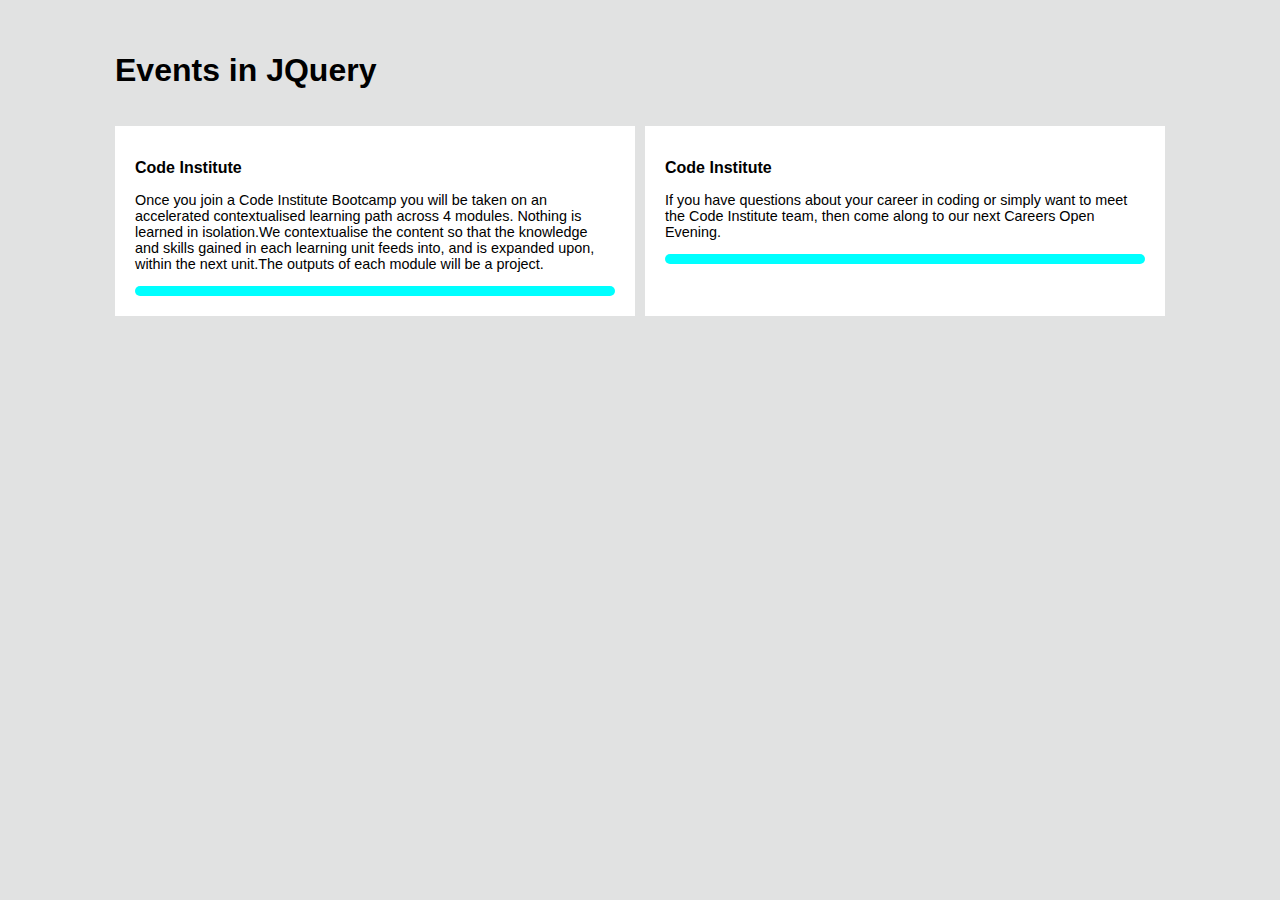
<file: 2. jQuery Events Challenge 1/index.html>
<!DOCTYPE html>
<html>

<head>

	<meta charset="utf-8">
	<meta name="viewport" content="width=device-width">
	<title>jQuery</title>
	<link href="index.css" rel="stylesheet" type="text/css" />

</head>

<body>
	 

	<div id="container">

		<div class="heading">
			<h1>Events in JQuery</h1>
		</div>

		<div id="wrapper">

			<div class="card module-1">
				<h2>Code Institute</h2>
				<p>Once you join a Code Institute Bootcamp you will be taken on an accelerated contextualised learning
					path across 4
					modules. Nothing is learned in isolation.We contextualise the content so that the knowledge and
					skills gained in each learning
					unit feeds into, and is expanded upon, within the next unit.The outputs of each module will be a
					project. </p>
				<div class="card-panel">
				</div>
			</div>

			<div class="card module-2">
				<h2>Code Institute</h2>
				<p>If you have questions about your career in coding or simply want to meet the Code Institute team,
					then come along to our
					next Careers Open Evening. </p>
				<div class="card-panel">
				</div>
			</div>

		</div>
	</div>
	<script src="https://code.jquery.com/jquery-3.2.1.js"
		integrity="sha256-DZAnKJ/6XZ9si04Hgrsxu/8s717jcIzLy3oi35EouyE=" crossorigin="anonymous"></script>
    <script src="index.js" type="text/javascript"></script>

</body>

</html>
</file>
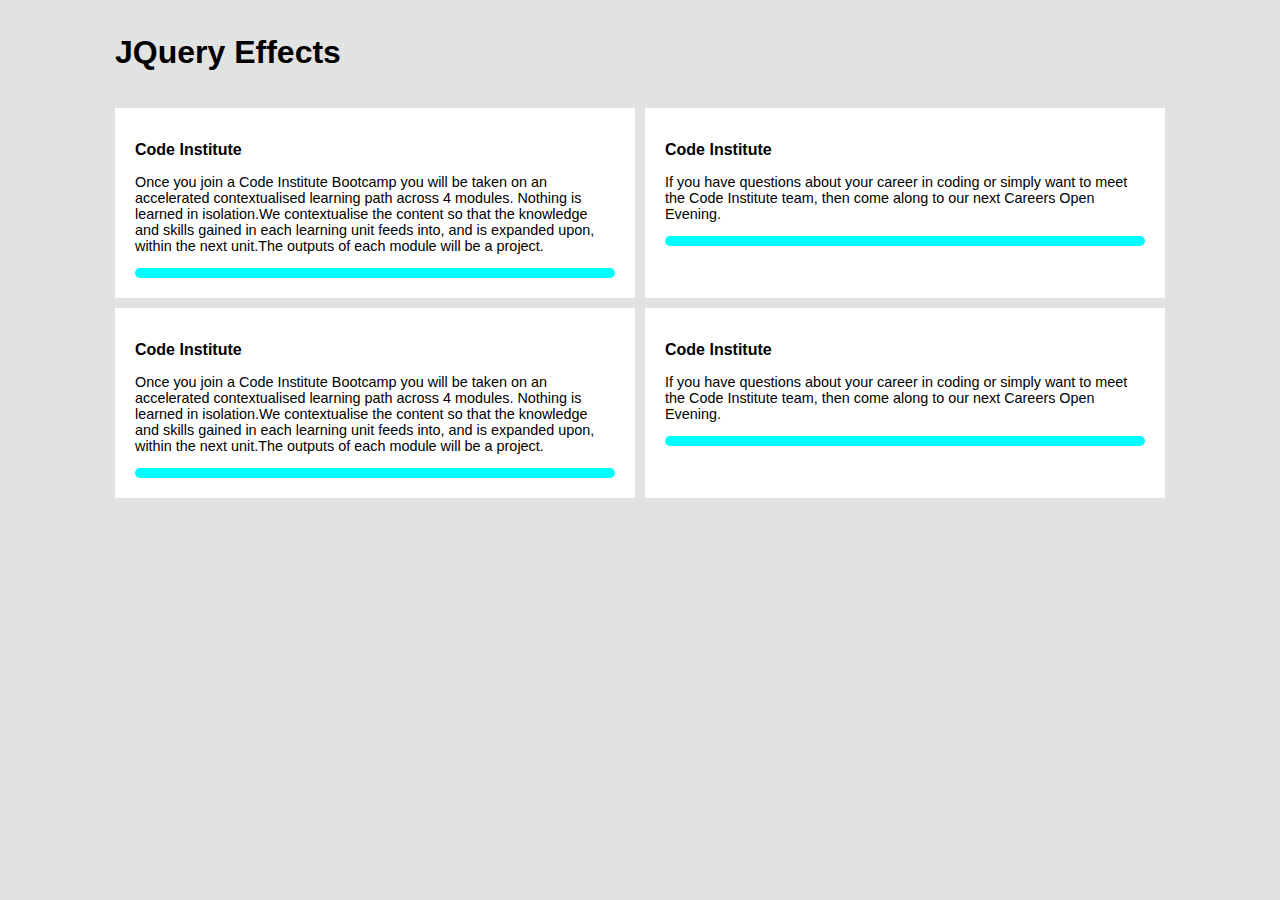
<file: 3. jQuery Effects Challenge 1/index.html>
<!DOCTYPE html>
<html>
  <head>
    <meta charset="utf-8" />
    <meta name="viewport" content="width=device-width" />
    <title>jQuery</title>
    <link href="index.css" rel="stylesheet" type="text/css" />
  </head>

  <body>
    <div id="container">
      <div class="heading">
        <h1>JQuery Effects</h1>
      </div>
      <div id="wrapper">
        <div class="card module-1">
          <h2>Code Institute</h2>
          <p>
            Once you join a Code Institute Bootcamp you will be taken on an
            accelerated contextualised learning path across 4 modules. Nothing
            is learned in isolation.We contextualise the content so that the
            knowledge and skills gained in each learning unit feeds into, and is
            expanded upon, within the next unit.The outputs of each module will
            be a project.
          </p>
          <div id="card-panel-1" class="card-panel"></div>
        </div>
        <div class="card module-2">
          <h2>Code Institute</h2>
          <p>
            If you have questions about your career in coding or simply want to
            meet the Code Institute team, then come along to our next Careers
            Open Evening.
          </p>
          <div id="card-panel-2" class="card-panel"></div>
        </div>
        <div class="card module-3">
          <h2>Code Institute</h2>
          <p>
            Once you join a Code Institute Bootcamp you will be taken on an
            accelerated contextualised learning path across 4 modules. Nothing
            is learned in isolation.We contextualise the content so that the
            knowledge and skills gained in each learning unit feeds into, and is
            expanded upon, within the next unit.The outputs of each module will
            be a project.
          </p>
          <div id="card-panel-3" class="card-panel"></div>
        </div>
        <div class="card module-4">
          <h2>Code Institute</h2>
          <p>
            If you have questions about your career in coding or simply want to
            meet the Code Institute team, then come along to our next Careers
            Open Evening.
          </p>
          <div id="card-panel-4" class="card-panel"></div>
        </div>
      </div>
    </div>
    <script
      src="https://code.jquery.com/jquery-3.2.1.js"
      integrity="sha256-DZAnKJ/6XZ9si04Hgrsxu/8s717jcIzLy3oi35EouyE="
      crossorigin="anonymous"
    ></script>
    <script src="index.js" type="text/javascript"></script>
  </body>
</html>
</file>
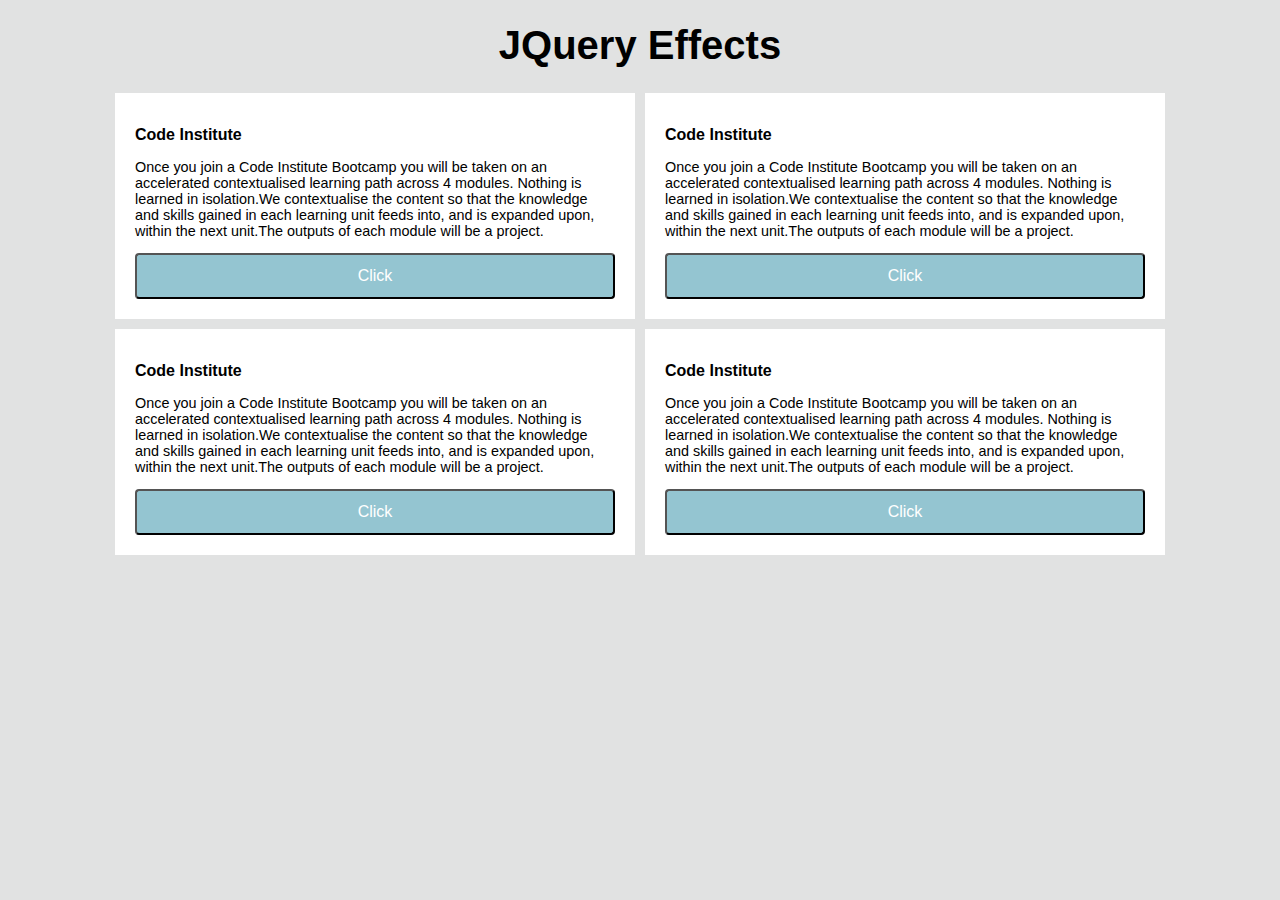
<file: 4. jQuery Effects Challenge 2/index.html>
<!DOCTYPE html>
<html>
  <head>
    <meta charset="utf-8" />
    <meta name="viewport" content="width=device-width" />
    <title>JQuery</title>
    <link href="index.css" rel="stylesheet" type="text/css" />
  </head>

  <body>
    <div id="container">
      <div class="heading">
        <h1>JQuery Effects</h1>
      </div>
      <div id="wrapper">
        <div class="card module-1">
          <h2>Code Institute</h2>
          <p id="par-1">
            Once you join a Code Institute Bootcamp you will be taken on an
            accelerated contextualised learning path across 4 modules. Nothing
            is learned in isolation.We contextualise the content so that the
            knowledge and skills gained in each learning unit feeds into, and is
            expanded upon, within the next unit.The outputs of each module will
            be a project.
          </p>
          <button id="button-card-1">Click</button>
        </div>
        <div class="card module-2">
          <h2>Code Institute</h2>
          <p id="par-2">
            Once you join a Code Institute Bootcamp you will be taken on an
            accelerated contextualised learning path across 4 modules. Nothing
            is learned in isolation.We contextualise the content so that the
            knowledge and skills gained in each learning unit feeds into, and is
            expanded upon, within the next unit.The outputs of each module will
            be a project.
          </p>
          <button id="button-card-2">Click</button>
        </div>
        <div class="card module-3">
          <h2>Code Institute</h2>
          <p id="par-3">
            Once you join a Code Institute Bootcamp you will be taken on an
            accelerated contextualised learning path across 4 modules. Nothing
            is learned in isolation.We contextualise the content so that the
            knowledge and skills gained in each learning unit feeds into, and is
            expanded upon, within the next unit.The outputs of each module will
            be a project.
          </p>
          <button id="button-card-3">Click</button>
        </div>
        <div class="card module-4">
          <h2>Code Institute</h2>
          <p id="par-4">
            Once you join a Code Institute Bootcamp you will be taken on an
            accelerated contextualised learning path across 4 modules. Nothing
            is learned in isolation.We contextualise the content so that the
            knowledge and skills gained in each learning unit feeds into, and is
            expanded upon, within the next unit.The outputs of each module will
            be a project.
          </p>
          <button id="button-card-4">Click</button>
        </div>
      </div>
    </div>
    <script
      src="https://code.jquery.com/jquery-3.2.1.js"
      integrity="sha256-DZAnKJ/6XZ9si04Hgrsxu/8s717jcIzLy3oi35EouyE="
      crossorigin="anonymous"
    ></script>
    <script src="index.js" type="text/javascript"></script>
  </body>
</html>
</file>
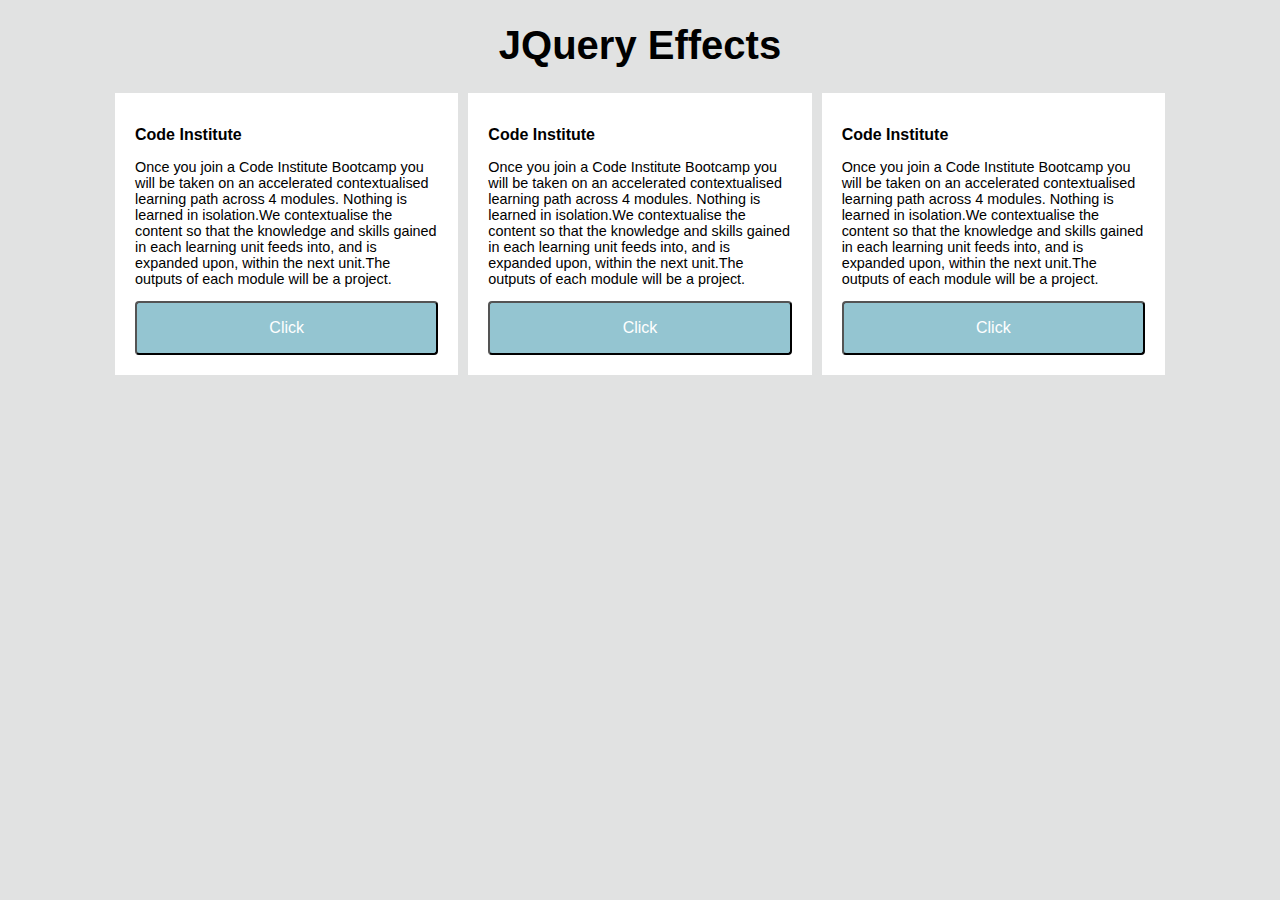
<file: 5. jQuery Effects Challenge 3/index.html>
<!DOCTYPE html>
<html>
  <head>
    <meta charset="utf-8" />
    <meta name="viewport" content="width=device-width" />
    <title>JQuery</title>
    <link href="index.css" rel="stylesheet" type="text/css" />
  </head>

  <body>
    <div id="container">
      <div class="heading">
        <h1>JQuery Effects</h1>
      </div>
      <div id="wrapper">
        <div class="card module-1">
          <h2>Code Institute</h2>
          <p id="par-1">
            Once you join a Code Institute Bootcamp you will be taken on an
            accelerated contextualised learning path across 4 modules. Nothing
            is learned in isolation.We contextualise the content so that the
            knowledge and skills gained in each learning unit feeds into, and is
            expanded upon, within the next unit.The outputs of each module will
            be a project.
          </p>
          <button id="button-card-1">Click</button>
        </div>
        <div class="card module-2">
          <h2>Code Institute</h2>
          <p id="par-2">
            Once you join a Code Institute Bootcamp you will be taken on an
            accelerated contextualised learning path across 4 modules. Nothing
            is learned in isolation.We contextualise the content so that the
            knowledge and skills gained in each learning unit feeds into, and is
            expanded upon, within the next unit.The outputs of each module will
            be a project.
          </p>
          <button id="button-card-2">Click</button>
        </div>
        <div class="card module-3">
          <h2>Code Institute</h2>
          <p id="par-3">
            Once you join a Code Institute Bootcamp you will be taken on an
            accelerated contextualised learning path across 4 modules. Nothing
            is learned in isolation.We contextualise the content so that the
            knowledge and skills gained in each learning unit feeds into, and is
            expanded upon, within the next unit.The outputs of each module will
            be a project.
          </p>
          <button id="button-card-3">Click</button>
        </div>
      </div>
    </div>
    <script
      src="https://code.jquery.com/jquery-3.2.1.js"
      integrity="sha256-DZAnKJ/6XZ9si04Hgrsxu/8s717jcIzLy3oi35EouyE="
      crossorigin="anonymous"
    ></script>
    <script src="index.js" type="text/javascript"></script>
  </body>
</html>
</file>
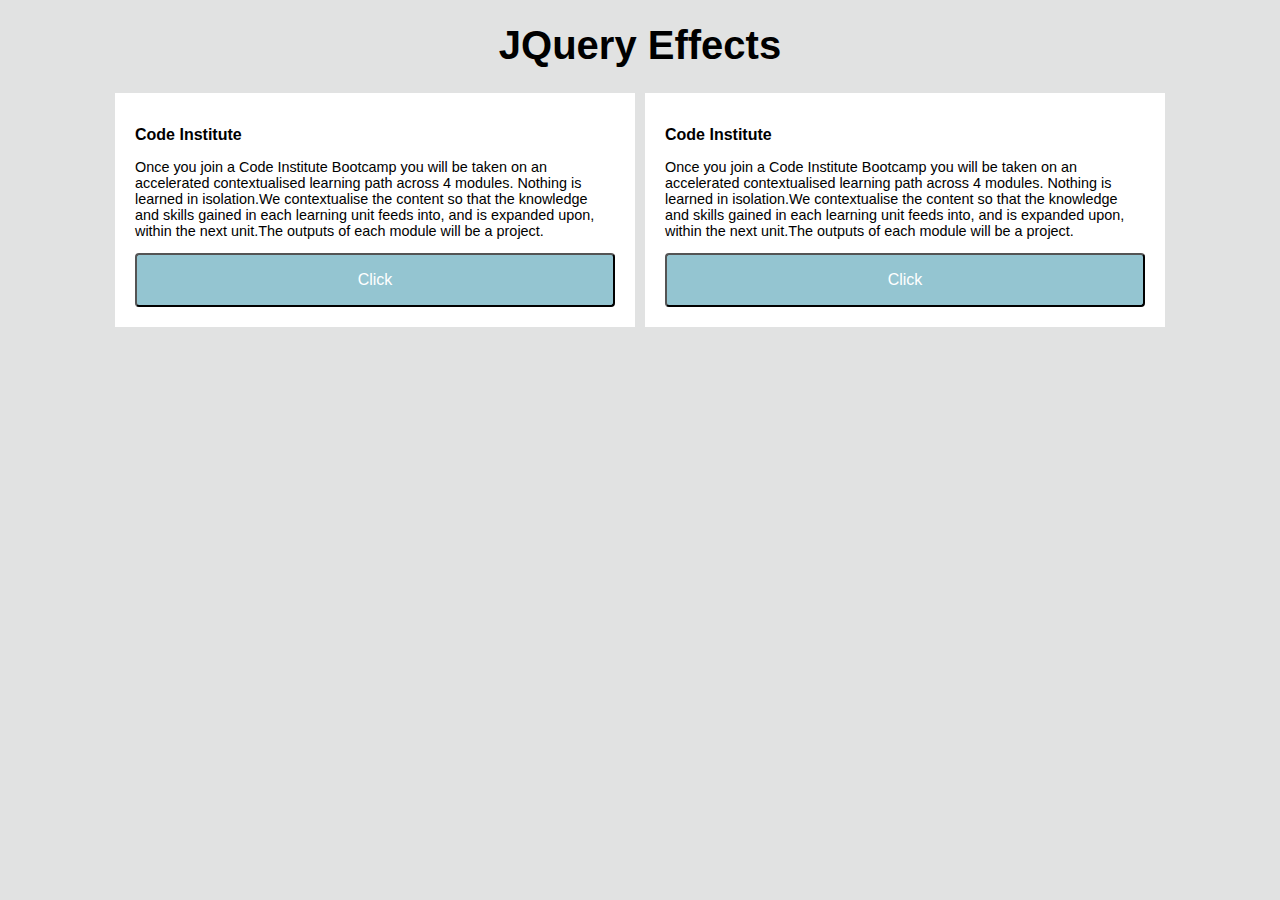
<file: 6. jQuery Effects Challenge 4/index.html>
<!DOCTYPE html>
<html>
  <head>
    <meta charset="utf-8" />
    <meta name="viewport" content="width=device-width" />
    <title>JQuery</title>
    <link href="index.css" rel="stylesheet" type="text/css" />
  </head>

  <body>
    <div id="container">
      <div class="heading">
        <h1>JQuery Effects</h1>
      </div>
      <div id="wrapper">
        <div class="card module-1">
          <h2>Code Institute</h2>
          <p id="par-1">
            Once you join a Code Institute Bootcamp you will be taken on an
            accelerated contextualised learning path across 4 modules. Nothing
            is learned in isolation.We contextualise the content so that the
            knowledge and skills gained in each learning unit feeds into, and is
            expanded upon, within the next unit.The outputs of each module will
            be a project.
          </p>
          <button id="button-card-1">Click</button>
        </div>
        <div class="card module-2">
          <h2>Code Institute</h2>
          <p id="par-2">
            Once you join a Code Institute Bootcamp you will be taken on an
            accelerated contextualised learning path across 4 modules. Nothing
            is learned in isolation.We contextualise the content so that the
            knowledge and skills gained in each learning unit feeds into, and is
            expanded upon, within the next unit.The outputs of each module will
            be a project.
          </p>
          <button id="button-card-2">Click</button>
        </div>
      </div>
    </div>
    <script
      src="https://code.jquery.com/jquery-3.2.1.js"
      integrity="sha256-DZAnKJ/6XZ9si04Hgrsxu/8s717jcIzLy3oi35EouyE="
      crossorigin="anonymous"
    ></script>
    <script src="index.js" type="text/javascript"></script>
  </body>
</html>
</file>
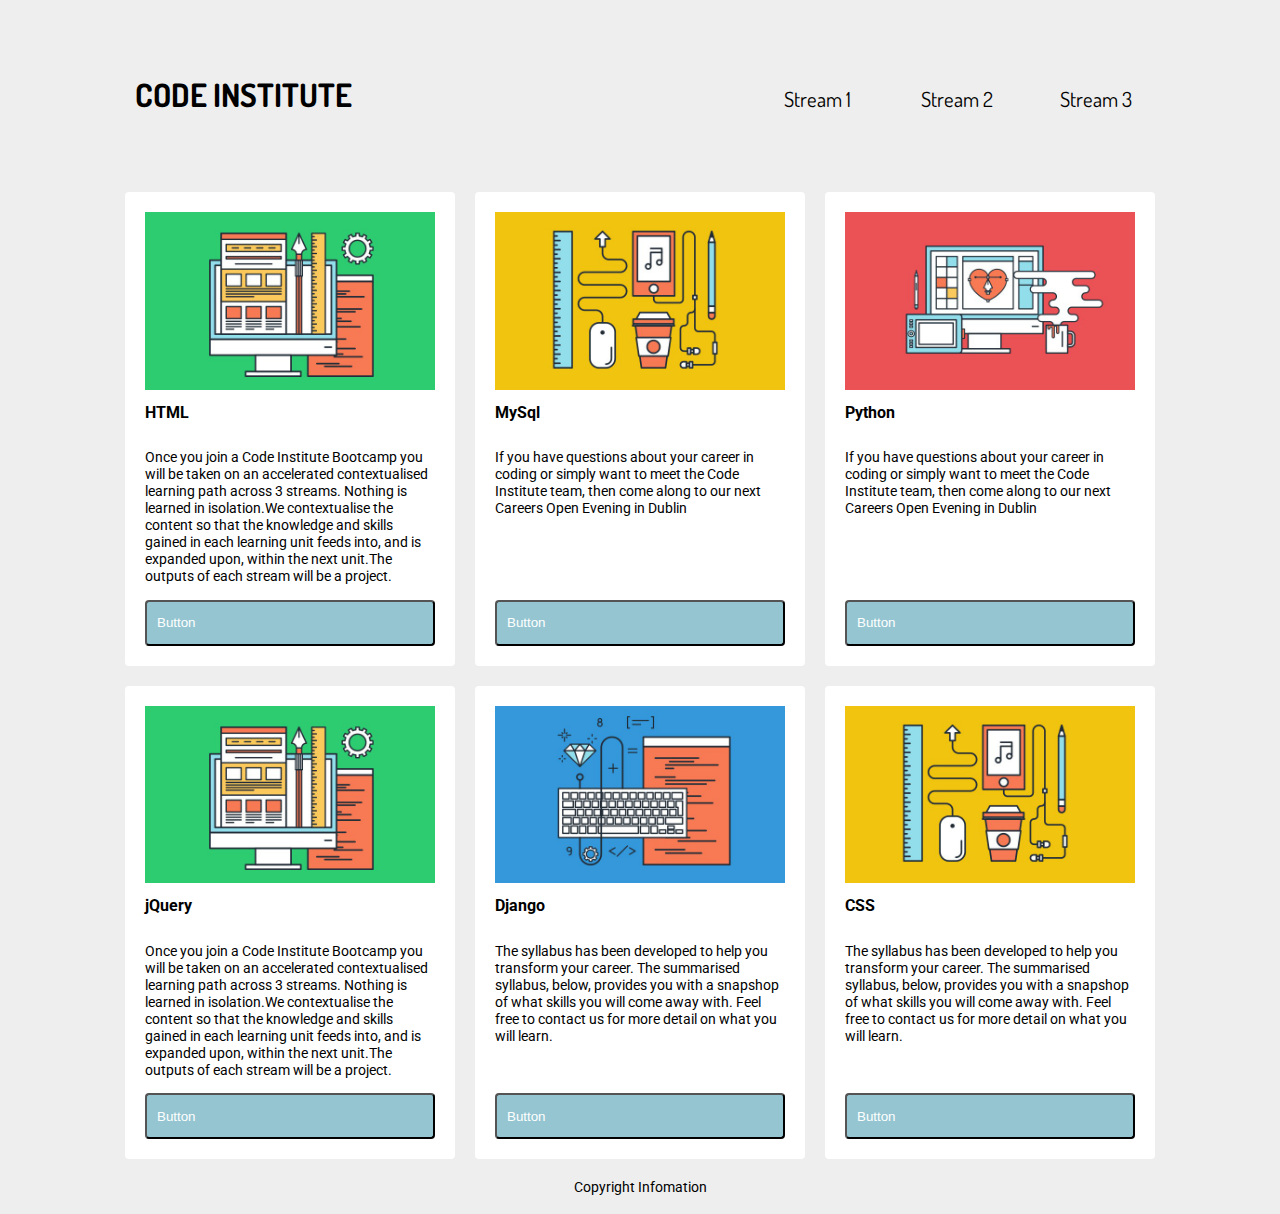
<file: 7. Method Chaining Lesson/index.html>
<!DOCTYPE html>
<html lang="en">
  <head>
    <meta charset="UTF-8" />
    <meta name="viewport" content="width=device-width, initial-scale=1" />
    <title>jQuery</title>
    <link href="style.css" rel="stylesheet" />
    <link
      href="https://fonts.googleapis.com/css?family=Roboto"
      rel="stylesheet"
      type="text/css"
    />
    <link
      href="https://fonts.googleapis.com/css?family=Dosis"
      rel="stylesheet"
      type="text/css"
    />
  </head>
  <body>
    <div id="container">
      <nav>
        <ul>
          <li id="logoNav">CODE INSTITUTE</li>
          <li id="stream1_btn">Stream 1</li>
          <li id="stream2_btn">Stream 2</li>
          <li id="stream3_btn">Stream 3</li>
        </ul>
      </nav>
      <div class="card stream1">
        <img class="card_image" src="img/3.png" alt="coding icon" />
        <div class="card_bottom">
          <h2 class="card_head">HTML</h2>
          <p id="par1" class="card_para">
            Once you join a Code Institute Bootcamp you will be taken on an
            accelerated contextualised learning path across 3 streams. Nothing
            is learned in isolation.We contextualise the content so that the
            knowledge and skills gained in each learning unit feeds into, and is
            expanded upon, within the next unit.The outputs of each stream will
            be a project.
          </p>
          <button id="button_effects1" class="bottom_button">Button</button>
        </div>
      </div>
      <div class="card stream3">
        <img class="card_image" src="img/1.png" alt="coding icon" />
        <h2 class="card_head">MySql</h2>
        <p id="par2" class="card_para">
          If you have questions about your career in coding or simply want to
          meet the Code Institute team, then come along to our next Careers Open
          Evening in Dublin
        </p>
        <button id="button_effects2" class="bottom_button">Button</button>
      </div>

      <div class="card stream2">
        <img class="card_image" src="img/2.png" alt="coding icon" />
        <h2 class="card_head">Python</h2>
        <p id="par3" class="card_para">
          If you have questions about your career in coding or simply want to
          meet the Code Institute team, then come along to our next Careers Open
          Evening in Dublin
        </p>
        <button id="button_effects3" class="bottom_button">Button</button>
      </div>
      <div class="card stream1">
        <img class="card_image" src="img/3.png" alt="coding icon" />
        <div class="card_bottom">
          <h2 class="card_head">jQuery</h2>
          <p id="par4" class="card_para">
            Once you join a Code Institute Bootcamp you will be taken on an
            accelerated contextualised learning path across 3 streams. Nothing
            is learned in isolation.We contextualise the content so that the
            knowledge and skills gained in each learning unit feeds into, and is
            expanded upon, within the next unit.The outputs of each stream will
            be a project.
          </p>
          <button id="button_effects4" class="bottom_button">Button</button>
        </div>
      </div>
      <div class="card stream3">
        <img class="card_image" src="img/4.png" alt="coding icon" />
        <h2 class="card_head">Django</h2>
        <p id="par5" class="card_para">
          The syllabus has been developed to help you transform your career. The
          summarised syllabus, below, provides you with a snapshop of what
          skills you will come away with. Feel free to contact us for more
          detail on what you will learn.
        </p>
        <button id="button_effects5" class="bottom_button">Button</button>
      </div>
      <div class="card stream1">
        <img class="card_image" src="img/1.png" alt="coding icon" />
        <h2 class="card_head">CSS</h2>
        <p id="par6" class="card_para">
          The syllabus has been developed to help you transform your career. The
          summarised syllabus, below, provides you with a snapshop of what
          skills you will come away with. Feel free to contact us for more
          detail on what you will learn.
        </p>
        <button id="button_effects6" class="bottom_button">Button</button>
      </div>
      <div id="my_footer">
        <p id="copyright">Copyright Infomation</p>
      </div>
    </div>
    <script
      src="https://code.jquery.com/jquery-3.2.1.js"
      integrity="sha256-DZAnKJ/6XZ9si04Hgrsxu/8s717jcIzLy3oi35EouyE="
      crossorigin="anonymous"
    ></script>
    <script src="methodChaining.js"></script>
    <!-- Scripts located at the bottom of the body to insure page is fully loaded before execution -->
  </body>
</html>
</file>
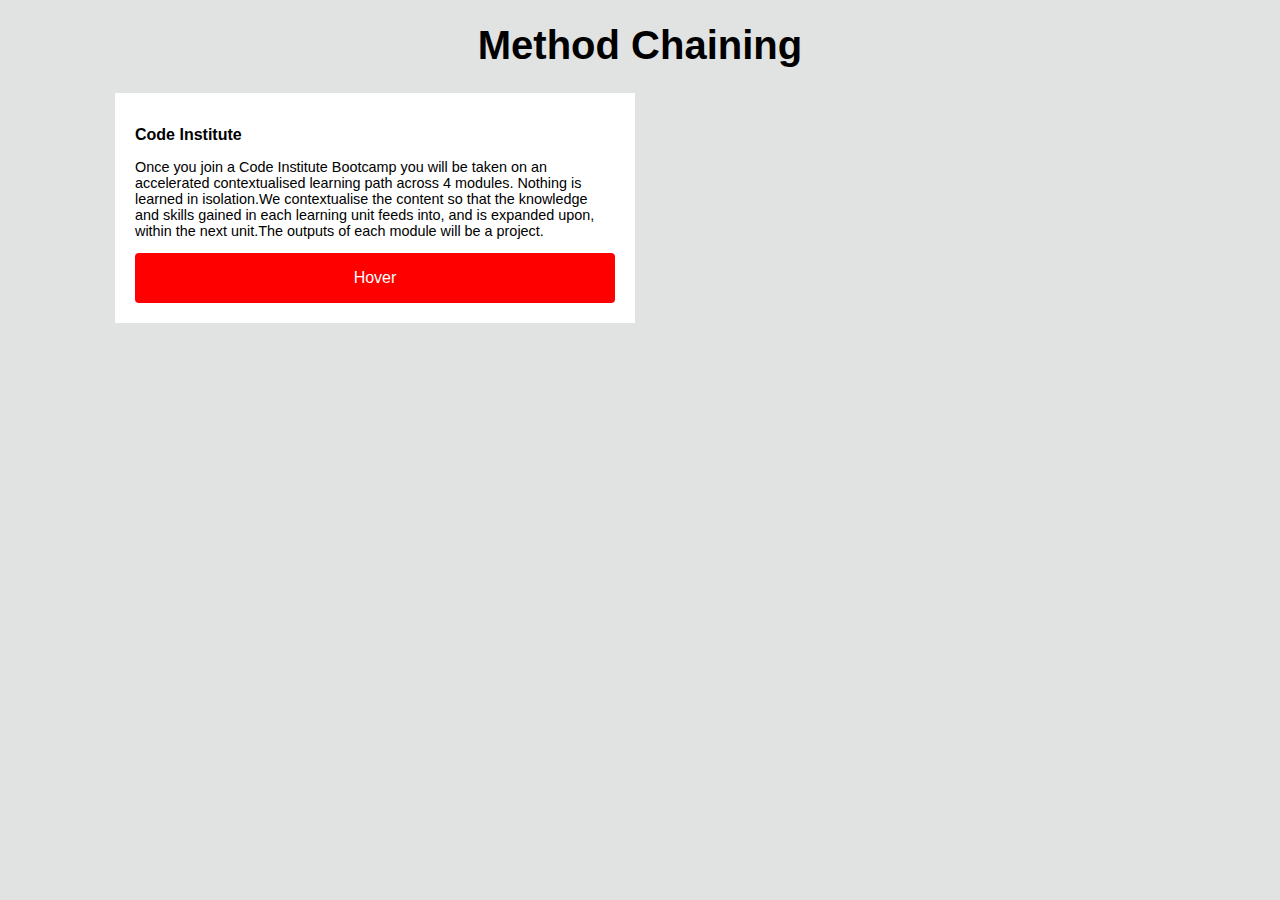
<file: 8. Method Chaining Challenge 1/index.html>
<!DOCTYPE html>
<html>
  <head>
    <meta charset="utf-8" />
    <meta name="viewport" content="width=device-width" />
    <title>JQuery</title>
    <link href="index.css" rel="stylesheet" type="text/css" />
  </head>
  <body>
    <div id="container">
      <div class="heading">
        <h1>Method Chaining</h1>
      </div>
      <div id="wrapper">
        <div class="card module-1">
          <h2>Code Institute</h2>
          <p id="par-1">
            Once you join a Code Institute Bootcamp you will be taken on an
            accelerated contextualised learning path across 4 modules. Nothing
            is learned in isolation.We contextualise the content so that the
            knowledge and skills gained in each learning unit feeds into, and is
            expanded upon, within the next unit.The outputs of each module will
            be a project.
          </p>
          <button id="button-card-1" class="make-red">Hover</button>
        </div>
      </div>
    </div>

    <script
      src="https://code.jquery.com/jquery-3.2.1.js"
      integrity="sha256-DZAnKJ/6XZ9si04Hgrsxu/8s717jcIzLy3oi35EouyE="
      crossorigin="anonymous"
    ></script>
    <script src="index.js" type="text/javascript"></script>
  </body>
</html>
</file>
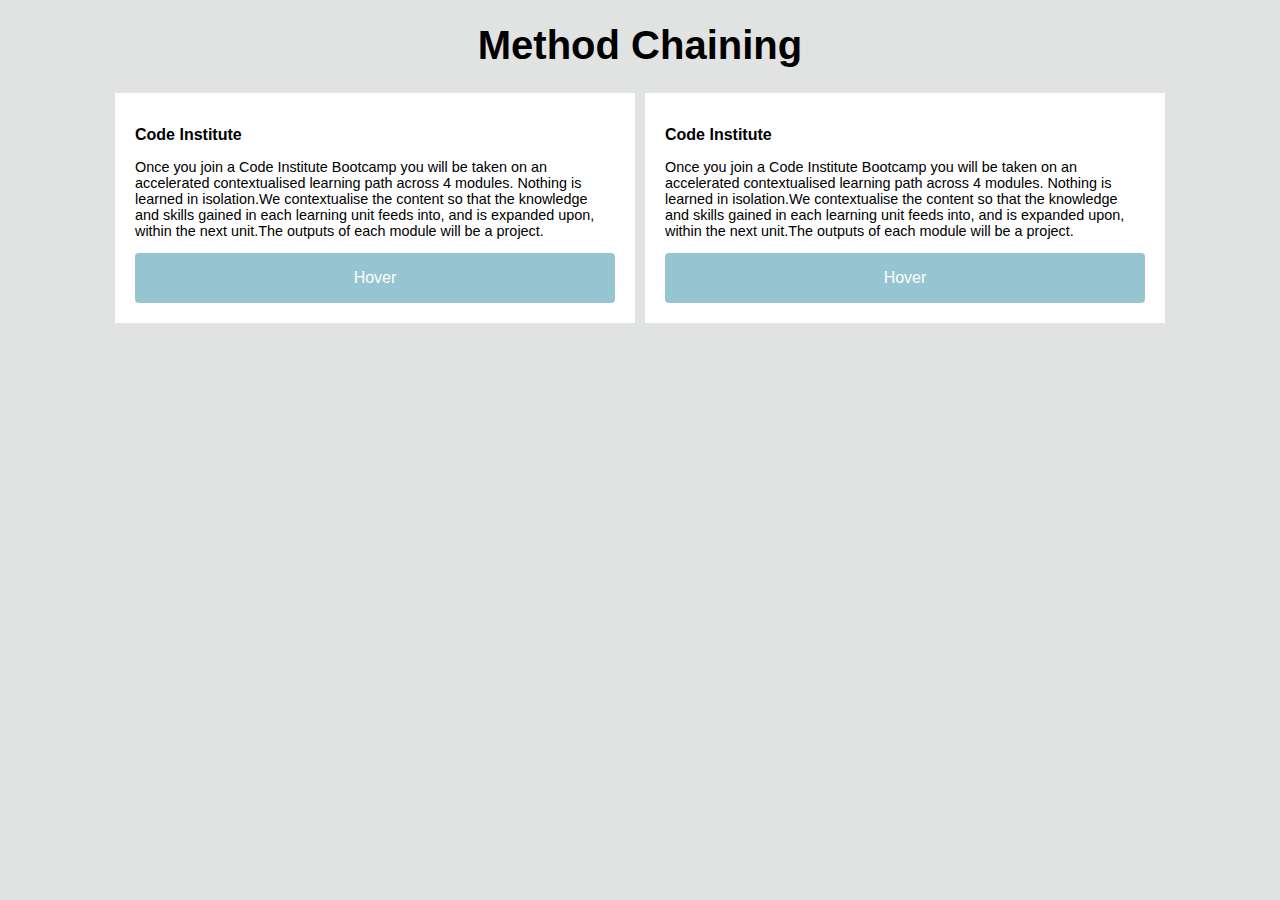
<file: 9. Method Chaining Challenge 2/index.html>
<!DOCTYPE html>
<html>
  <head>
    <meta charset="utf-8" />
    <meta name="viewport" content="width=device-width" />
    <title>JQuery</title>
    <link href="index.css" rel="stylesheet" type="text/css" />
  </head>
  <body>
    <div id="container">
      <div class="heading">
        <h1>Method Chaining</h1>
      </div>
      <div id="wrapper">
        <div class="card module-1">
          <h2>Code Institute</h2>
          <p id="par-1">
            Once you join a Code Institute Bootcamp you will be taken on an
            accelerated contextualised learning path across 4 modules. Nothing
            is learned in isolation.We contextualise the content so that the
            knowledge and skills gained in each learning unit feeds into, and is
            expanded upon, within the next unit.The outputs of each module will
            be a project.
          </p>
          <button id="button-card-1" class="make-red">Hover</button>
        </div>
        <div class="card module-2">
          <h2>Code Institute</h2>
          <p id="par-2">
            Once you join a Code Institute Bootcamp you will be taken on an
            accelerated contextualised learning path across 4 modules. Nothing
            is learned in isolation.We contextualise the content so that the
            knowledge and skills gained in each learning unit feeds into, and is
            expanded upon, within the next unit.The outputs of each module will
            be a project.
          </p>
          <button id="button-card-2" class="make-red">Hover</button>
        </div>
      </div>
    </div>

    <script
      src="https://code.jquery.com/jquery-3.2.1.js"
      integrity="sha256-DZAnKJ/6XZ9si04Hgrsxu/8s717jcIzLy3oi35EouyE="
      crossorigin="anonymous"
    ></script>
    <script src="js/myscript.js" type="text/javascript"></script>
  </body>
</html>
</file>
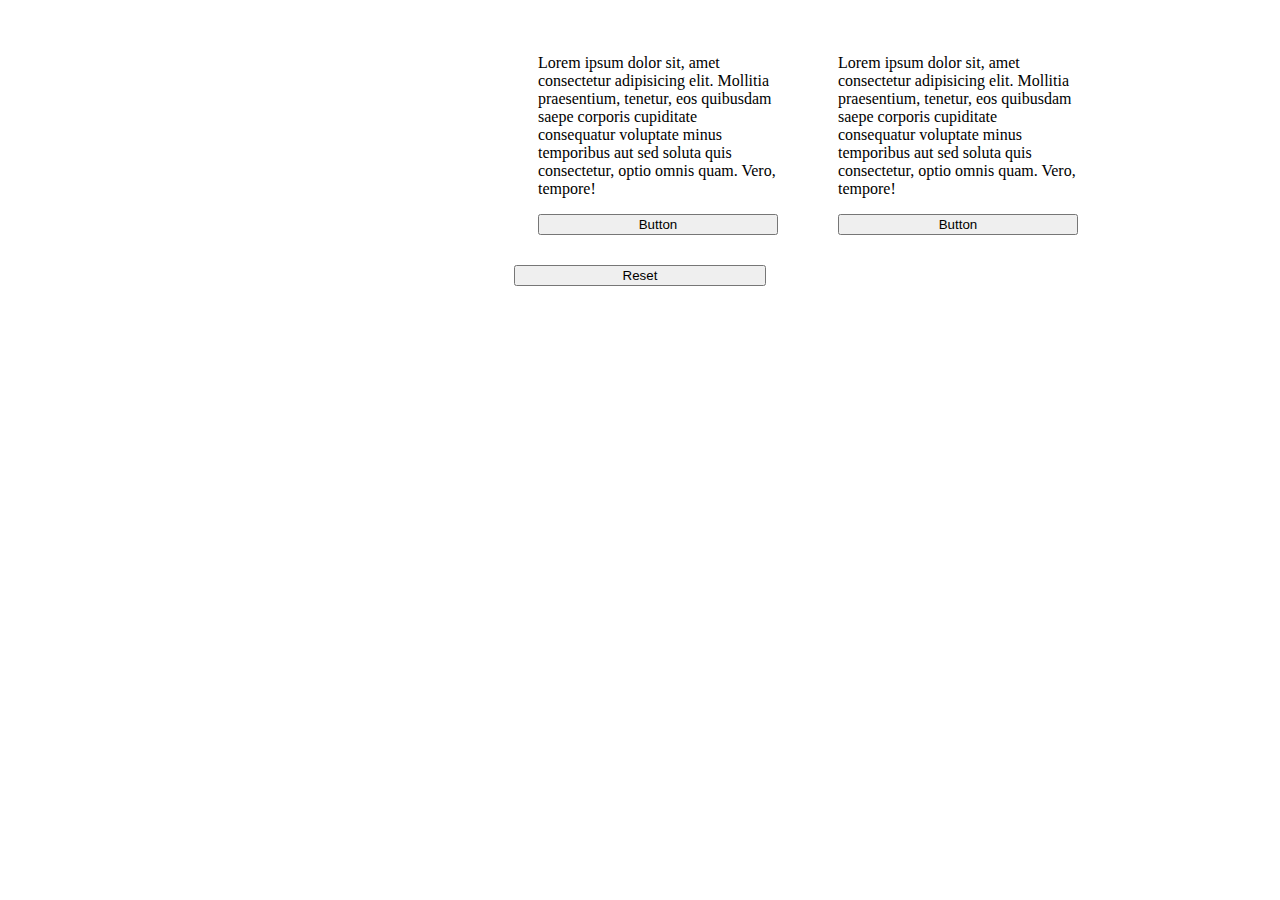
<file: A. Importance of This Lesson/index.html>
<!DOCTYPE html>
<html>
  <head>
    <meta charset="utf-8" />
    <meta name="viewport" content="width=device-width" />
    <title>jQuery This Keyword</title>
    <link href="index.css" rel="stylesheet" type="text/css" />
  </head>

  <body>
    <div id="container">
      <div class="card">
        <p>
          Lorem ipsum dolor sit, amet consectetur adipisicing elit. Mollitia
          praesentium, tenetur, eos quibusdam saepe corporis cupiditate
          consequatur voluptate minus temporibus aut sed soluta quis
          consectetur, optio omnis quam. Vero, tempore!
        </p>
        <button class="button-class">Button</button>
      </div>
      <div class="card">
        <p>
          Lorem ipsum dolor sit, amet consectetur adipisicing elit. Mollitia
          praesentium, tenetur, eos quibusdam saepe corporis cupiditate
          consequatur voluptate minus temporibus aut sed soluta quis
          consectetur, optio omnis quam. Vero, tempore!
        </p>
        <button class="button-class">Button</button>
      </div>
    </div>
    <div>
      <button id="reset">Reset</button>
    </div>

    <script
      src="https://code.jquery.com/jquery-3.2.1.js"
      integrity="sha256-DZAnKJ/6XZ9si04Hgrsxu/8s717jcIzLy3oi35EouyE="
      crossorigin="anonymous"
    ></script>

    <script src="index.js" type="text/javascript"></script>
  </body>
</html>
</file>
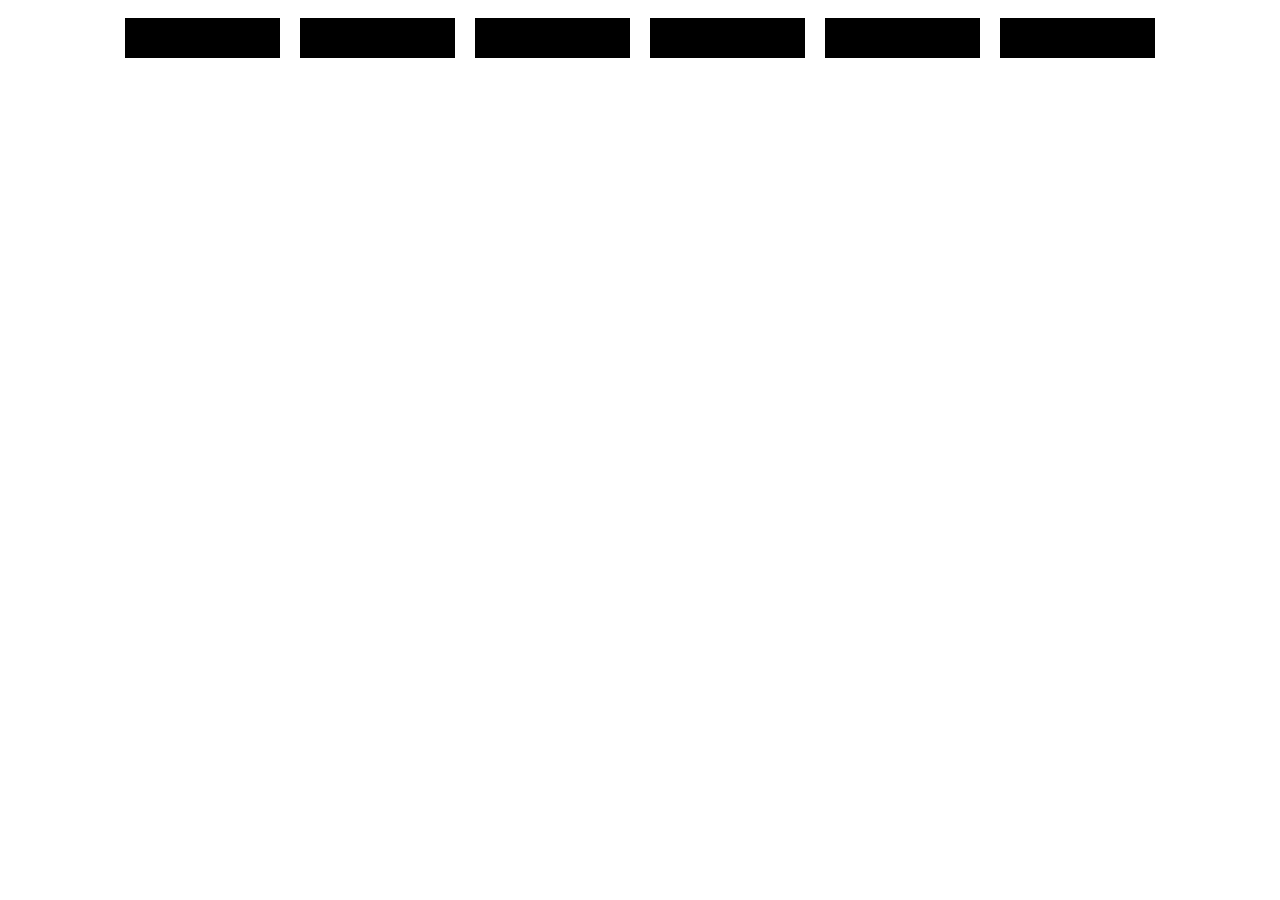
<file: B. Importance of This Lesson/index.html>
<!DOCTYPE html>
<html>

<head>
	<meta charset="utf-8" />
	<meta name="viewport" content="width=device-width" />
	<title>jQuery This Keyword</title>
	<link href="index.css" rel="stylesheet" type="text/css" />
</head>

<body>
	<div class="container">

		<div class="box one">
		</div>
		<div class="box two">
		</div>
		<div class="box three">
		</div>
		<div class="box three">
		</div>
		<div class="box two">
		</div>
		<div class="box one">
		</div>

	</div>

	<script src="https://code.jquery.com/jquery-3.2.1.js"
		integrity="sha256-DZAnKJ/6XZ9si04Hgrsxu/8s717jcIzLy3oi35EouyE=" crossorigin="anonymous"></script>

	<script src="index.js" type="text/javascript"></script>
</body>

</html>
</file>
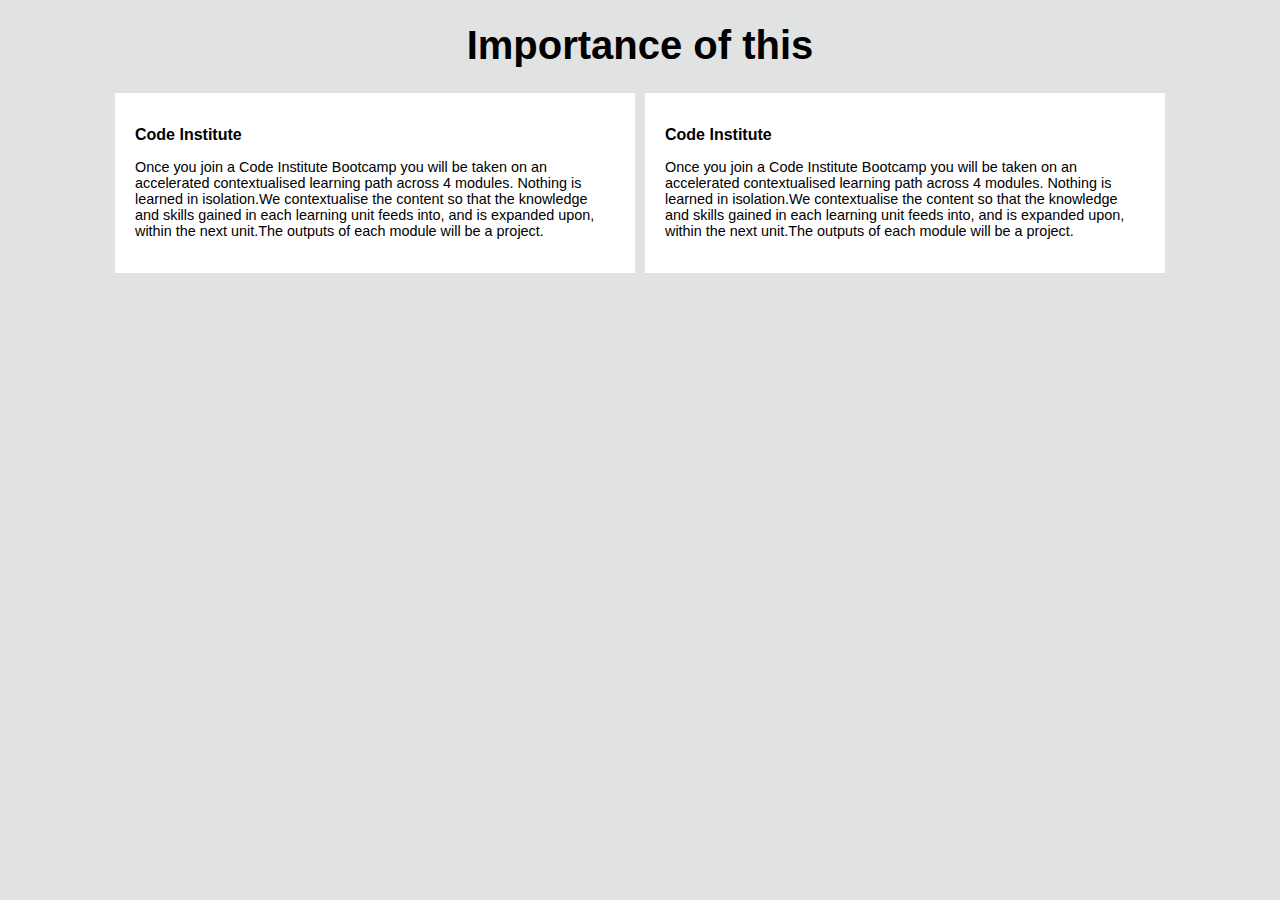
<file: D. Importance of This Challenge 1/index.html>
<!DOCTYPE html>
<html>
  <head>
    <meta charset="utf-8" />
    <meta name="viewport" content="width=device-width" />
    <title>JQuery- This Keyword</title>
    <link href="css/style.css" rel="stylesheet" type="text/css" />
  </head>

  <body>
    <div id="container">
      <div class="heading">
        <h1>Importance of this</h1>
      </div>

      <div id="wrapper">
        <div class="card module-1">
          <h2>Code Institute</h2>
          <p id="par-1">
            Once you join a Code Institute Bootcamp you will be taken on an
            accelerated contextualised learning path across 4 modules. Nothing
            is learned in isolation.We contextualise the content so that the
            knowledge and skills gained in each learning unit feeds into, and is
            expanded upon, within the next unit.The outputs of each module will
            be a project.
          </p>
        </div>
        <div class="card module-2">
          <h2>Code Institute</h2>
          <p id="par-2">
            Once you join a Code Institute Bootcamp you will be taken on an
            accelerated contextualised learning path across 4 modules. Nothing
            is learned in isolation.We contextualise the content so that the
            knowledge and skills gained in each learning unit feeds into, and is
            expanded upon, within the next unit.The outputs of each module will
            be a project.
          </p>
        </div>
      </div>
    </div>

    <script
      src="https://code.jquery.com/jquery-3.2.1.js"
      integrity="sha256-DZAnKJ/6XZ9si04Hgrsxu/8s717jcIzLy3oi35EouyE="
      crossorigin="anonymous"
    ></script>
    <script src="js/script.js" type="text/javascript"></script>
  </body>
</html>
</file>
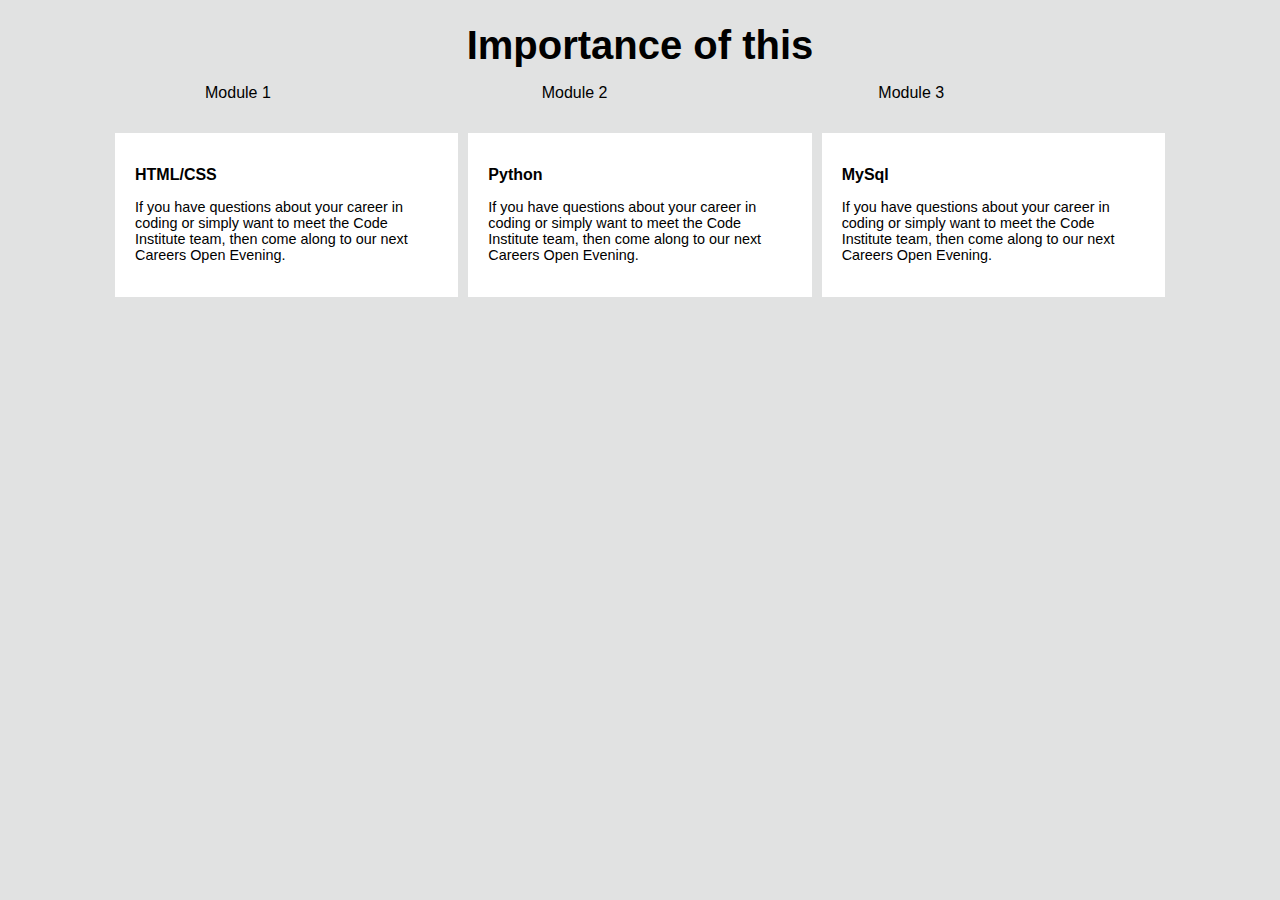
<file: E. Importance of This Challenge 2/index.html>
<!DOCTYPE html>
<html>
  <head>
    <meta charset="utf-8" />
    <meta name="viewport" content="width=device-width" />
    <title>JQuery- This Keyword</title>
    <link href="css/style.css" rel="stylesheet" type="text/css" />
  </head>

  <body>
    <div id="container">
      <div class="heading">
        <h1>Importance of this</h1>
        <nav>
          <ul>
            <li id="module1" class="module-nav">Module 1</li>
            <li id="module2" class="module-nav">Module 2</li>
            <li id="module3" class="module-nav">Module 3</li>
          </ul>
        </nav>
      </div>
      <div id="wrapper">
        <div class="card module1-card">
          <h2>HTML/CSS</h2>
          <p>
            If you have questions about your career in coding or simply want to
            meet the Code Institute team, then come along to our next Careers
            Open Evening.
          </p>
        </div>

        <div class="card module2-card">
          <h2>Python</h2>
          <p>
            If you have questions about your career in coding or simply want to
            meet the Code Institute team, then come along to our next Careers
            Open Evening.
          </p>
        </div>

        <div class="card module3-card">
          <h2>MySql</h2>
          <p>
            If you have questions about your career in coding or simply want to
            meet the Code Institute team, then come along to our next Careers
            Open Evening.
          </p>
        </div>
      </div>
    </div>

    <script
      src="https://code.jquery.com/jquery-3.2.1.js"
      integrity="sha256-DZAnKJ/6XZ9si04Hgrsxu/8s717jcIzLy3oi35EouyE="
      crossorigin="anonymous"
    ></script>
    <script src="js/script.js" type="text/javascript"></script>
  </body>
</html>
</file>
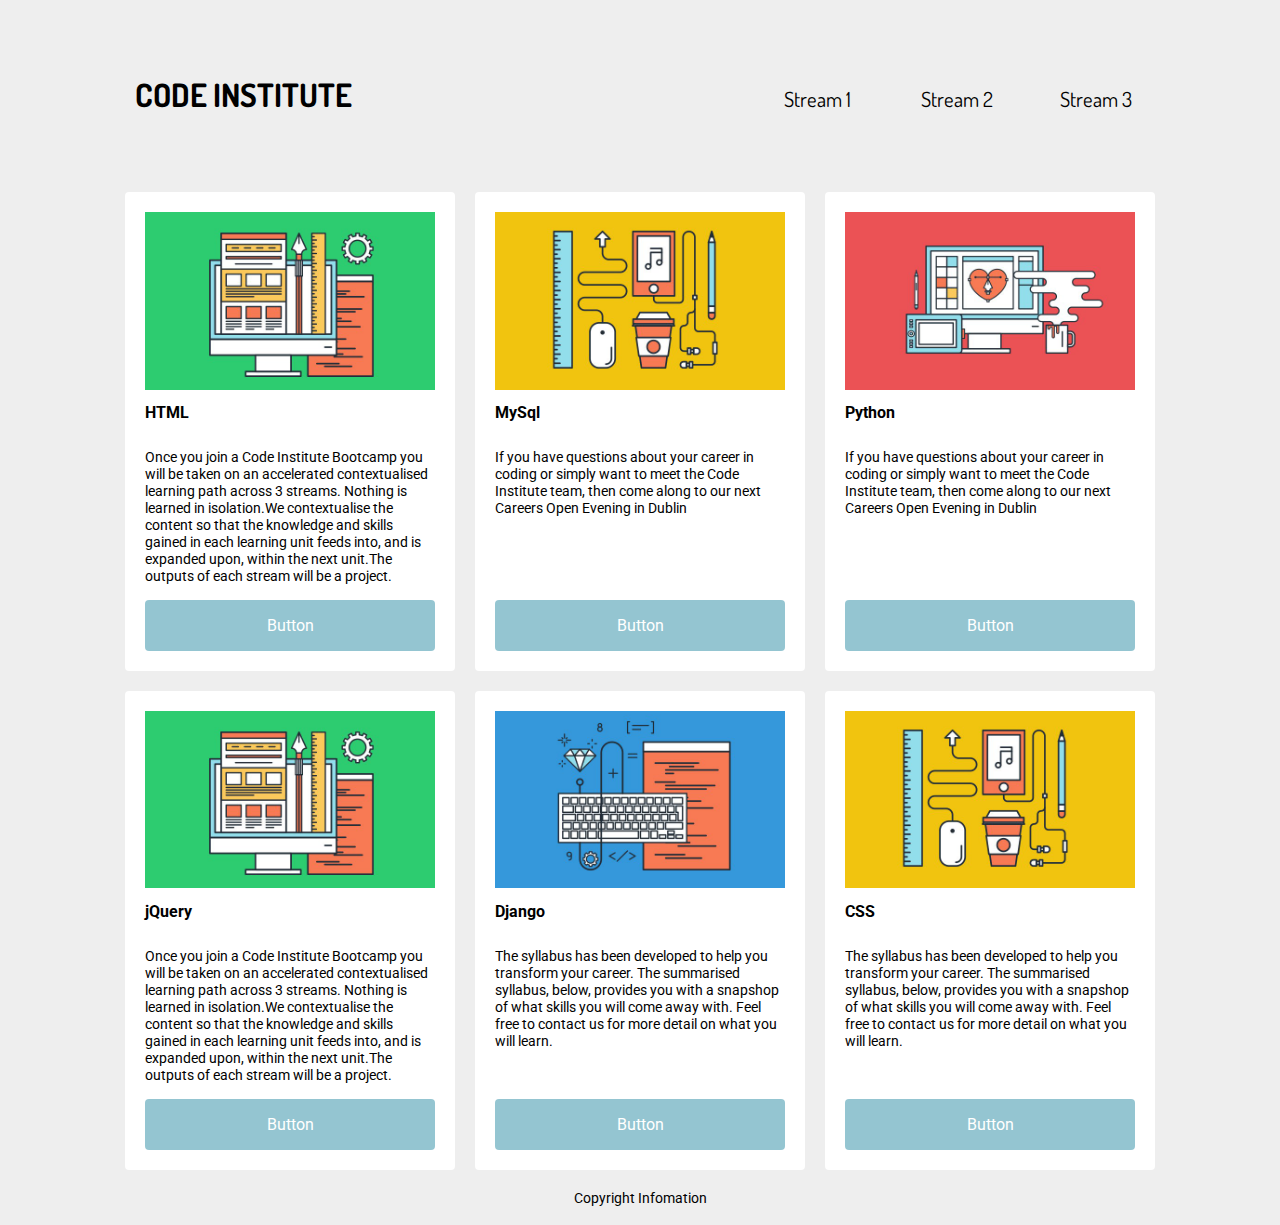
<file: 1. jQuery Events Lesson1/Cards-jquery.html>
<!DOCTYPE html>
<html lang="en">
<head>
	<meta charset="UTF-8">
	<meta name="viewport" content="width=device-width, initial-scale=1">
	<title>jQuery</title>
	<link href="style.css" rel="stylesheet">
	<link href="https://fonts.googleapis.com/css?family=Roboto" rel="stylesheet" type="text/css">
	<link href="https://fonts.googleapis.com/css?family=Dosis" rel="stylesheet" type="text/css">
</head>
<body>
	<div id="container">
		<nav>
			<ul>
				<li id="logoNav">CODE INSTITUTE</li>
				<li id="stream1_btn">Stream 1</li>
				<li id="stream2_btn">Stream 2</li>
				<li id="stream3_btn">Stream 3</li>
			</ul>
		</nav>
		<div class="card stream1">
			<img class="card_image" src="img/3.png" alt="coding icon">
			<div class="card_bottom">
				<h2 class="card_head">HTML</h2>
				<p class="card_para">Once you join a Code Institute Bootcamp you will be taken on an accelerated contextualised learning path across 3 streams. Nothing is learned in isolation.We contextualise the content so that the knowledge and skills gained in each learning unit feeds into, and is expanded upon, within the next unit.The outputs of each stream will be a project. </p>
				<a href="" class="bottom_button">Button</a>
			</div>
		</div>
		<div class="card stream3">
			<img class="card_image" src="img/1.png" alt="coding icon">	
			<h2 class="card_head">MySql</h2>
			<p class="card_para">If you have questions about your career in coding or simply want to meet the Code Institute team, then come along to our next Careers Open Evening in Dublin</p>
			<a href="" class="bottom_button">Button</a>
		</div>
		
		<div class="card stream2">
			<img class="card_image" src="img/2.png" alt="coding icon">
			<h2 class="card_head">Python</h2>
			<p class="card_para">If you have questions about your career in coding or simply want to meet the Code Institute team, then come along to our next Careers Open Evening in Dublin</p>
			<a href="" class="bottom_button">Button</a>
		</div>
		<div class="card stream1">
			<img class="card_image" src="img/3.png" alt="coding icon">
			<div class="card_bottom">
				<h2 class="card_head">jQuery</h2>
				<p class="card_para">Once you join a Code Institute Bootcamp you will be taken on an accelerated contextualised learning path across 3 streams. Nothing is learned in isolation.We contextualise the content so that the knowledge and skills gained in each learning unit feeds into, and is expanded upon, within the next unit.The outputs of each stream will be a project. </p>
				<a href="" class="bottom_button">Button</a>
			</div>
		</div>
		<div class="card stream3">
			<img class="card_image" src="img/4.png" alt="coding icon">
			<h2 class="card_head">Django</h2>
			<p class="card_para">The syllabus has been developed to help you transform your career. The summarised syllabus, below, provides you with a snapshop of what skills you will come away with. Feel free to contact us for more detail on what you will learn.</p>
			<a href="" class="bottom_button">Button</a>
		</div>
		<div class="card stream1">
			<img class="card_image" src="img/1.png" alt="coding icon">
			<h2 class="card_head">CSS</h2>
			<p class="card_para">The syllabus has been developed to help you transform your career. The summarised syllabus, below, provides you with a snapshop of what skills you will come away with. Feel free to contact us for more detail on what you will learn.</p>
			<a href="" class="bottom_button">Button</a>
		</div>
		<div id="my_footer">
			<p id="copyright">Copyright Infomation</p>
		</div>
	</div>
	<script src="https://code.jquery.com/jquery-3.2.1.js" integrity="sha256-DZAnKJ/6XZ9si04Hgrsxu/8s717jcIzLy3oi35EouyE=" crossorigin="anonymous"></script>
	<script src="script.js"></script> <!-- Scripts located at the bottom of the body to insure page is fully loaded before execution -->
	
</body>
</html>
</file>
<file: 2. jQuery Events Challenge 1/index.css>
body {
  font-family: "Roboto", sans-serif;
  background-color: #e1e2e2;
}

.heading {
  max-width: 1050px;
  background-color: #e1e2e2;
  margin: 0 auto;
  padding: 5px 0;
}

h2 {
  font-size: 1em;
  text-align: left;
}

p > span {
  color: green;
}

  h1 {
  font-size: 2.5em;
  text-align: center;
  margin: 10px 0;
}

p {
  font-size: 0.9rem;
}

#wrapper {
  /* display: grid;
    grid-template-columns: 1fr; */
  box-sizing: border-box;
  margin-right: auto;
  margin-left: auto;
  max-width: 1050px;
}

.card {
  margin-top: 10px;
  padding: 20px;
  background-color: #fff;
}

.card-panel {
  height: 10px;
  width: 100%;
  background-color: aqua;
  border-radius: 5px;
}

@media screen and (min-width: 600px) {
  #wrapper {
    display: grid;
    grid-template-columns: 1fr 1fr;
    grid-column-gap: 10px;
  }
}
</file>
<file: 3. jQuery Effects Challenge 1/index.css>
body {
  font-family: "Roboto", sans-serif;
  background-color: #e1e2e2;
}

.heading {
  max-width: 1050px;
  background-color: #e1e2e2;
  margin: 0 auto;
  padding: 5px 0;
}

h2 {
  font-size: 1em;
  text-align: left;
}

p > span {
  color: green;
}

  h1 {
  font-size: 2.5em;
  text-align: center;
  margin: 10px 0;
}

p {
  font-size: 0.9rem;
}

#wrapper {
  /* display: grid;
    grid-template-columns: 1fr; */
  box-sizing: border-box;
  margin-right: auto;
  margin-left: auto;
  max-width: 1050px;
}

.card {
  margin-top: 10px;
  padding: 20px;
  background-color: #fff;
}

.card-panel {
  height: 10px;
  width: 100%;
  background-color: aqua;
  border-radius: 5px;
}

@media screen and (min-width: 600px) {
  #wrapper {
    display: grid;
    grid-template-columns: 1fr 1fr;
    grid-column-gap: 10px;
  }
}
</file>
<file: 4. jQuery Effects Challenge 2/index.css>
body {
  font-family: "Roboto", sans-serif;
  background-color: #e1e2e2;
}

.heading {
  max-width: 1050px;
  background-color: #e1e2e2;
  margin: 0 auto;
  padding: 5px 0;
}

h2 {
  font-size: 1em;
  text-align: left;
}

p > span {
  color: green;
}

h1 {
  font-size: 2.5em;
  text-align: center;
  margin: 10px 0;
}

p {
  font-size: 0.9rem;
}

#wrapper {
  box-sizing: border-box;
  margin-right: auto;
  margin-left: auto;
  max-width: 1050px;
}

.card {
  margin-top: 10px;
  padding: 20px;
  background-color: #fff;
}

.card-panel {
  height: 30px;
  width: 100%;
  background-color: aqua;
  border-radius: 5px;
}

button {
  box-sizing: border-box;
  border-radius: 4px;
  display: block;
  width: 100%;
  background-color: rgba(129, 187, 201, 0.85);
  text-align: center;
  padding: 0.75em;
  text-decoration: none;
  color: #fff;
  font-size: 1em;
}

@media screen and (min-width: 600px) {
  #wrapper {
    display: grid;
    grid-template-columns: 1fr 1fr;
    grid-column-gap: 10px;
  }
}
</file>
<file: 5. jQuery Effects Challenge 3/index.css>
body {
  font-family: "Roboto", sans-serif;
  background-color: #e1e2e2;
}

.heading {
  max-width: 1050px;
  background-color: #e1e2e2;
  margin: 0 auto;
  padding: 5px 0;
}

h2 {
  font-size: 1em;
  text-align: left;
}

p > span {
  color: green;
}

h1 {
  font-size: 2.5em;
  text-align: center;
  margin: 10px 0;
}

p {
  font-size: 0.9rem;
}

#wrapper {
  box-sizing: border-box;
  margin-right: auto;
  margin-left: auto;
  max-width: 1050px;
}

.card {
  margin-top: 10px;
  padding: 20px;
  background-color: #fff;
}

.card-panel {
  height: 30px;
  width: 100%;
  background-color: aqua;
  border-radius: 5px;
}

button {
  box-sizing: border-box;
  border-radius: 4px;
  display: block;
  width: 100%;
  background-color: rgba(129, 187, 201, 0.85);
  text-align: center;
  padding: 1em 0.75em;
  text-decoration: none;
  color: #fff;
  font-size: 1em;
}

@media screen and (min-width: 600px) {
  #wrapper {
    display: grid;
    grid-template-columns: 1fr 1fr 1fr;
    grid-column-gap: 10px;
  }
}
</file>
<file: 6. jQuery Effects Challenge 4/index.css>
body {
  font-family: "Roboto", sans-serif;
  background-color: #e1e2e2;
}

.heading {
  max-width: 1050px;
  background-color: #e1e2e2;
  margin: 0 auto;
  padding: 5px 0;
}

h2 {
  font-size: 1em;
  text-align: left;
}

p > span {
  color: green;
}

h1 {
  font-size: 2.5em;
  text-align: center;
  margin: 10px 0;
}

p {
  font-size: 0.9rem;
}

#wrapper {
  box-sizing: border-box;
  margin-right: auto;
  margin-left: auto;
  max-width: 1050px;
}

.card {
  margin-top: 10px;
  padding: 20px;
  background-color: #fff;
}

.card-panel {
  height: 30px;
  width: 100%;
  background-color: aqua;
  border-radius: 5px;
}

button {
  box-sizing: border-box;
  border-radius: 4px;
  display: block;
  width: 100%;
  background-color: rgba(129, 187, 201, 0.85);
  text-align: center;
  padding: 1em 0.75em;
  text-decoration: none;
  color: #fff;
  font-size: 1em;
}

@media screen and (min-width: 600px) {
  #wrapper {
    display: grid;
    grid-template-columns: 1fr 1fr;
    grid-column-gap: 10px;
  }
}
</file>
<file: 7. Method Chaining Lesson/style.css>
body {
  font-family: "Roboto", sans-serif;
  /*background-image: url(img/code-institute.jpg);
 	background-size: cover;
 	color: #ffffff;*/
  background-color: #eee;
}

h1 {
  font-size: 3em;
  text-align: center;
}

h2 {
  font-size: 1em;
  text-align: left;
}

p {
  font-size: 0.9rem;
}

div {
  border-radius: 4px;
}

.card_image {
  width: 100%;
}

.bottom_button {
  display: flex;
  box-sizing: border-box;
  border-radius: 4px;
  width: 100%;
  background-color: rgba(129, 187, 201, 0.85);
  text-align: center;
  padding: 1em 0.75em;
  text-decoration: none;
  color: #fff;
}

.card_bottom {
  display: flex;
  flex-flow: column;
}

.card_head {
  flex: 0;
}

.card_para {
  flex: 1 0 auto;
}

#container {
  display: flex; /* makes container a flexbox*/
  flex-flow: row wrap; /* layout the boxes in rows and wrap them*/
  box-sizing: border-box;
  margin-right: auto;
  margin-left: auto;
  max-width: 1050px;
}

#logo {
  width: 800px;
  margin: auto;
}

.card {
  flex: 1; /* */
  display: flex; /* make the contents controllable by flexbox*/
  flex-flow: column; /* */
  min-width: 240px; /**/
  margin: 10px;
  padding: 20px;
  background-color: #fff;
}

.highlight_stream {
  background-color: #eb5255;
}

#my_footer {
  width: 100%;
  text-align: center;
}

#copyright {
  margin-top: 10px;
  margin-bottom: 10px;
}

/*************************
Navigation
**************************/

nav {
  font-family: roboto;
  background-color: #eee;
  margin: 30px auto;
  width: 100%;
}

ul {
  display: flex;
  justify-content: space-between;
  flex-flow: row;
  /*flex-flow: row-reverse;*/
  /*justify-content:flex-end;*/
  /*justify-content:space-around;*/
  /*align-items:flex-start;*/
  align-items: baseline;
  border-radius: 10px;
  list-style-type: none; /*Remove Bullets*/
  padding: 0;
}

li {
  flex: 1;
  height: 30px;
  /*width:10%;*/
  /*border:2px solid #000;*/
  /*background-color: #81BBC9;*/
  /*border-radius: 10px;*/
  font-family: Dosis;
  padding: 20px 20px 20px 20px;
  text-align: center;
  font-size: 1.3em;
}

#logoNav {
  flex: 6;
  text-align: left;
  font-size: 2em;
  font-weight: bold;
}

.underline {
  text-decoration: underline;
}

.border {
  border: solid 5px #ccc;
}

@media screen and (max-width: 700px) {
  ul {
    flex-flow: column;
    align-items: center;
  }

  li {
    font-size: 2em;
  }
}
</file>
<file: 8. Method Chaining Challenge 1/index.css>
body {
  font-family: "Roboto", sans-serif;
  background-color: #e1e2e2;
}

.heading {
  max-width: 1050px;
  background-color: #e1e2e2;
  margin: 0 auto;
  padding: 5px 0;
}

h2 {
  font-size: 1em;
  text-align: left;
}

p > span {
  color: green;
}

h1 {
  font-size: 2.5em;
  text-align: center;
  margin: 10px 0;
}

p {
  font-size: 0.9rem;
}

#wrapper {
  box-sizing: border-box;
  margin-right: auto;
  margin-left: auto;
  max-width: 1050px;
}

.card {
  margin-top: 10px;
  padding: 20px;
  background-color: #fff;
}

.card-panel {
  height: 30px;
  width: 100%;
  background-color: aqua;
  border-radius: 5px;
}

button {
  box-sizing: border-box;
  border-radius: 4px;
  display: block;
  width: 100%;
  background-color: rgba(129, 187, 201, 0.85);
  text-align: center;
  padding: 1em 0.75em;
  text-decoration: none;
  color: #fff;
  font-size: 1em;
  border:none;
}

@media screen and (min-width: 600px) {
  #wrapper {
    display: grid;
    grid-template-columns: 1fr 1fr;
    grid-column-gap: 10px;
  }
}
/* Create the make-red rule here */

.make-red {
	background-color: red;
}

/* Create the make-border rule here */

.make-border {
	border: 2px solid black;
}
</file>
<file: 9. Method Chaining Challenge 2/index.css>
body {
  font-family: "Roboto", sans-serif;
  background-color: #e1e2e2;
}

.heading {
  max-width: 1050px;
  background-color: #e1e2e2;
  margin: 0 auto;
  padding: 5px 0;
}

h2 {
  font-size: 1em;
  text-align: left;
}

p > span {
  color: green;
}

h1 {
  font-size: 2.5em;
  text-align: center;
  margin: 10px 0;
}

p {
  font-size: 0.9rem;
}

#wrapper {
  box-sizing: border-box;
  margin-right: auto;
  margin-left: auto;
  max-width: 1050px;
}

.card {
  margin-top: 10px;
  padding: 20px;
  background-color: #fff;
}

.card-panel {
  height: 30px;
  width: 100%;
  background-color: aqua;
  border-radius: 5px;
}

button {
  box-sizing: border-box;
  border-radius: 4px;
  display: block;
  width: 100%;
  background-color: rgba(129, 187, 201, 0.85);
  text-align: center;
  padding: 1em 0.75em;
  text-decoration: none;
  color: #fff;
  font-size: 1em;
  border:none;
}

@media screen and (min-width: 600px) {
  #wrapper {
    display: grid;
    grid-template-columns: 1fr 1fr;
    grid-column-gap: 10px;
  }
}
</file>
<file: A. Importance of This Lesson/index.css>
#container {
  display: flex; /* makes container a flexbox*/
  flex-flow: row wrap; /* layout the boxes in rows and wrap them*/
  box-sizing: border-box;
  margin-right: auto;
  margin-left: 500px;
  max-width: 1050px;
}

.card {
  flex: 1; /* */
  display: flex; /* make the contents controllable by flexbox*/
  flex-flow: column; /* */
  max-width: 240px; /**/
  margin: 10px;
  padding: 20px;
  background-color: #fff;
}

#reset{
  display: block;
  margin-left: auto;
  margin-right: auto;
  width: 20%;
}

.makeRed {
    background-color: red;
}

.makeBlue {
    background-color: aqua;
}
</file>
<file: B. Importance of This Lesson/index.css>
.container {
  display: flex; /* makes container a flexbox*/
  flex-flow: row wrap; /* layout the boxes in rows and wrap them*/
  box-sizing: border-box;
  margin-right: auto;
  margin-left: auto;
  max-width: 1050px;
}

.box {
  flex: 1; /* */
  display: flex; /* make the contents controllable by flexbox*/
  flex-flow: column; /* */
  max-width: 240px; /**/
  margin: 10px;
  padding: 20px;
  background-color: black;
}
</file>
<file: D. Importance of This Challenge 1/css/style.css>
body {
  font-family: "Roboto", sans-serif;
  background-color: #e1e2e2;
}

.heading {
  max-width: 1050px;
  background-color: #e1e2e2;
  margin: 0 auto;
  padding: 5px 0;
}

h2 {
  font-size: 1em;
  text-align: left;
}

p > span {
  color: green;
}

h1 {
  font-size: 2.5em;
  text-align: center;
  margin: 10px 0;
}

p {
  font-size: 0.9rem;
}

#wrapper {
  box-sizing: border-box;
  margin-right: auto;
  margin-left: auto;
  max-width: 1050px;
}

.card {
  margin-top: 10px;
  padding: 20px;
  background-color: #fff;
}

.card-panel {
  height: 30px;
  width: 100%;
  background-color: aqua;
  border-radius: 5px;
}

button {
  box-sizing: border-box;
  border-radius: 4px;
  display: block;
  width: 100%;
  background-color: rgba(129, 187, 201, 0.85);
  text-align: center;
  padding: 1em 0.75em;
  text-decoration: none;
  color: #fff;
  font-size: 1em;
  border:none;
}

@media screen and (min-width: 600px) {
  #wrapper {
    display: grid;
    grid-template-columns: 1fr 1fr;
    grid-column-gap: 10px;
  }
}
</file>
<file: E. Importance of This Challenge 2/css/style.css>
body {
  font-family: "Roboto", sans-serif;
  background-color: #e1e2e2;
}

.heading {
  max-width: 1050px;
  background-color: #e1e2e2;
  margin: 0 auto;
  padding: 5px 0;
}
nav ul {
  display: grid;
  grid-template-columns: 1fr 1fr 1fr;
  list-style: none;
}

li {
  margin-left: 50px;
}

ul li:hover {
  cursor: pointer;
}

h2 {
  font-size: 1em;
  text-align: left;
}

p > span {
  color: green;
}

h1 {
  font-size: 2.5em;
  text-align: center;
  margin: 10px 0;
}

p {
  font-size: 0.9rem;
}

#wrapper {
  box-sizing: border-box;
  margin-right: auto;
  margin-left: auto;
  max-width: 1050px;
}

.card {
  margin-top: 10px;
  padding: 20px;
  background-color: #fff;
}

.card-panel {
  height: 30px;
  width: 100%;
  background-color: aqua;
  border-radius: 5px;
}

button {
  box-sizing: border-box;
  border-radius: 4px;
  display: block;
  width: 100%;
  background-color: rgba(129, 187, 201, 0.85);
  text-align: center;
  padding: 1em 0.75em;
  text-decoration: none;
  color: #fff;
  font-size: 1em;
}

.card-highlight {
  background-color: rgb(235, 82, 85);
}

@media screen and (min-width: 600px) {
  #wrapper {
    display: grid;
    grid-template-columns: 1fr 1fr 1fr;
    grid-column-gap: 10px;
  }
}
</file>
<file: 1. jQuery Events Lesson1/style.css>
body{
	font-family: 'Roboto', sans-serif;
	/*background-image: url(img/code-institute.jpg);
 	background-size: cover;
 	color: #ffffff;*/
 	background-color: #eee;
}

h1{
	font-size: 3em;
	text-align: center;
}
h2{
	font-size: 1em;
	text-align: left;
}
p{
	font-size: .9rem;
}

div{
	border-radius: 4px;
}

.card_image{
	width: 100%;
}
.bottom_button{
	display: flex;
	box-sizing:border-box;
	border-radius: 4px;
	display: block;
	width: 100%;
	background-color:rgba(129, 187, 201,.85);
	text-align: center;
	padding: 1em .75em;
	text-decoration: none;
	color: #fff;

}

.card_bottom{
	display: flex;
	flex-flow:column;
}
.card_head{
	flex:0;
}
.card_para{
	flex:1 0 auto;
}

#container
{
	display: flex;		/* makes container a flexbox*/
	flex-flow: row wrap; 	/* layout the boxes in rows and wrap them*/
	box-sizing:border-box;
	margin-right:auto;
	margin-left:auto;
	max-width:1050px;	
}
#logo{
	width: 800px;
	margin: auto;
}

.card{
	flex:1; /* */
	display: flex;	/* make the contents controllable by flexbox*/
	flex-flow:column;	/* */
	min-width: 240px; /**/
	margin: 10px;
	padding: 20px;
	background-color: #fff;
}
.highlight_stream{
	background-color: #EB5255;
}

#my_footer{
	width:100%;
	text-align: center;
}
#copyright{
	margin-top:10px;
	margin-bottom:10px;

}

/*************************
Navigation

**************************/

nav{
	font-family: roboto;
	background-color: #eee;
	margin: 30px auto;
	width: 100%;
}
ul{
	display: flex;
	justify-content:space-between;
	flex-flow: row;
	/*flex-flow: row-reverse;*/
	/*justify-content:flex-end;*/
	/*justify-content:space-around;*/
	/*align-items:flex-start;*/
	align-items:baseline;
	border-radius: 10px;
	list-style-type: none; /*Remove Bullets*/
	padding: 0;	
}
li{
	flex:1;
	height: 30px;
	/*width:10%;*/
	/*border:2px solid #000;*/
	/*background-color: #81BBC9;*/
	/*border-radius: 10px;*/
	font-family: Dosis;
	padding:20px 20px 20px 20px;
	text-align: center;
	font-size: 1.3em;
}

#logoNav{
	flex:6;
	text-align: left;
	font-size: 2em;
	font-weight: bold;
}

.underline{
  text-decoration:underline;
}
.border{
  border: solid 5px #ccc;
}


@media screen and (max-width: 700px){
	ul{
		flex-flow: column;
		align-items:center;
	}
	li{
		font-size: 2em;
	}
}
</file>
